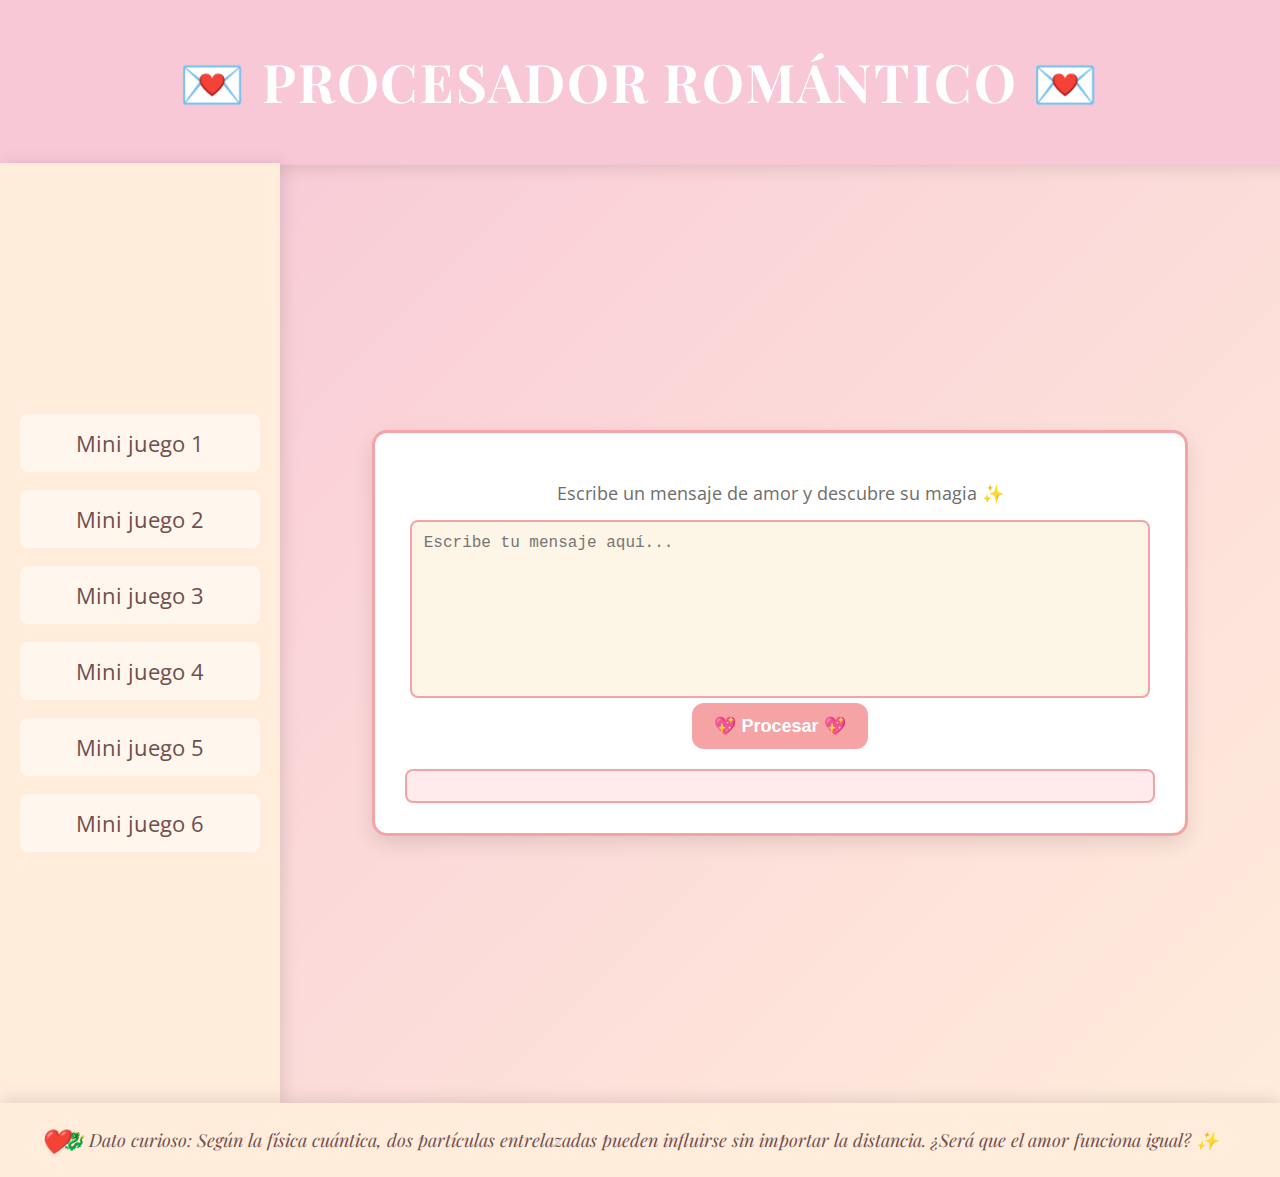
<file: index.html>
<!DOCTYPE html>
<html lang="es">
<head>
    <meta charset="UTF-8">
    <meta name="viewport" content="width=device-width, initial-scale=1.0">
    <title>💖 Procesador Romántico 💖</title>
    <link rel="stylesheet" href="styles.css">
</head>
<body>

    <!-- Menú superior -->
    <header>
        <h1>💌 Procesador Romántico 💌</h1>
    </header>

    <div class="layout">
        <!-- Menú lateral -->
        <nav class="sidebar">
            <ul>
                <li><a href="1.html">Mini juego 1</a></li>
                <li><a href="2.html">Mini juego 2</a></li>
                <li><a href="3.html">Mini juego 3</a></li>
                <li><a href="4.html">Mini juego 4</a></li>
                <li><a href="5.html">Mini juego 5</a></li>
                <li><a href="6.html">Mini juego 6</a></li>
            </ul>
        
        </nav>

        <!-- Contenido principal -->
        <main class="content">
            <p>Escribe un mensaje de amor y descubre su magia ✨</p>

            <textarea id="inputTexto" placeholder="Escribe tu mensaje aquí..."></textarea>
            <button onclick="procesarTexto()">💖 Procesar 💖</button>

            <div id="resultado" class="result"></div>
        </main>
    </div>

    <!-- Footer con dato curioso -->
    <footer>
        🐉 Dato curioso: Según la física cuántica, dos partículas entrelazadas pueden influirse sin importar la distancia. ¿Será que el amor funciona igual? ✨
    </footer>

    <script src="script.js"></script>
</body>
</html>
</file>
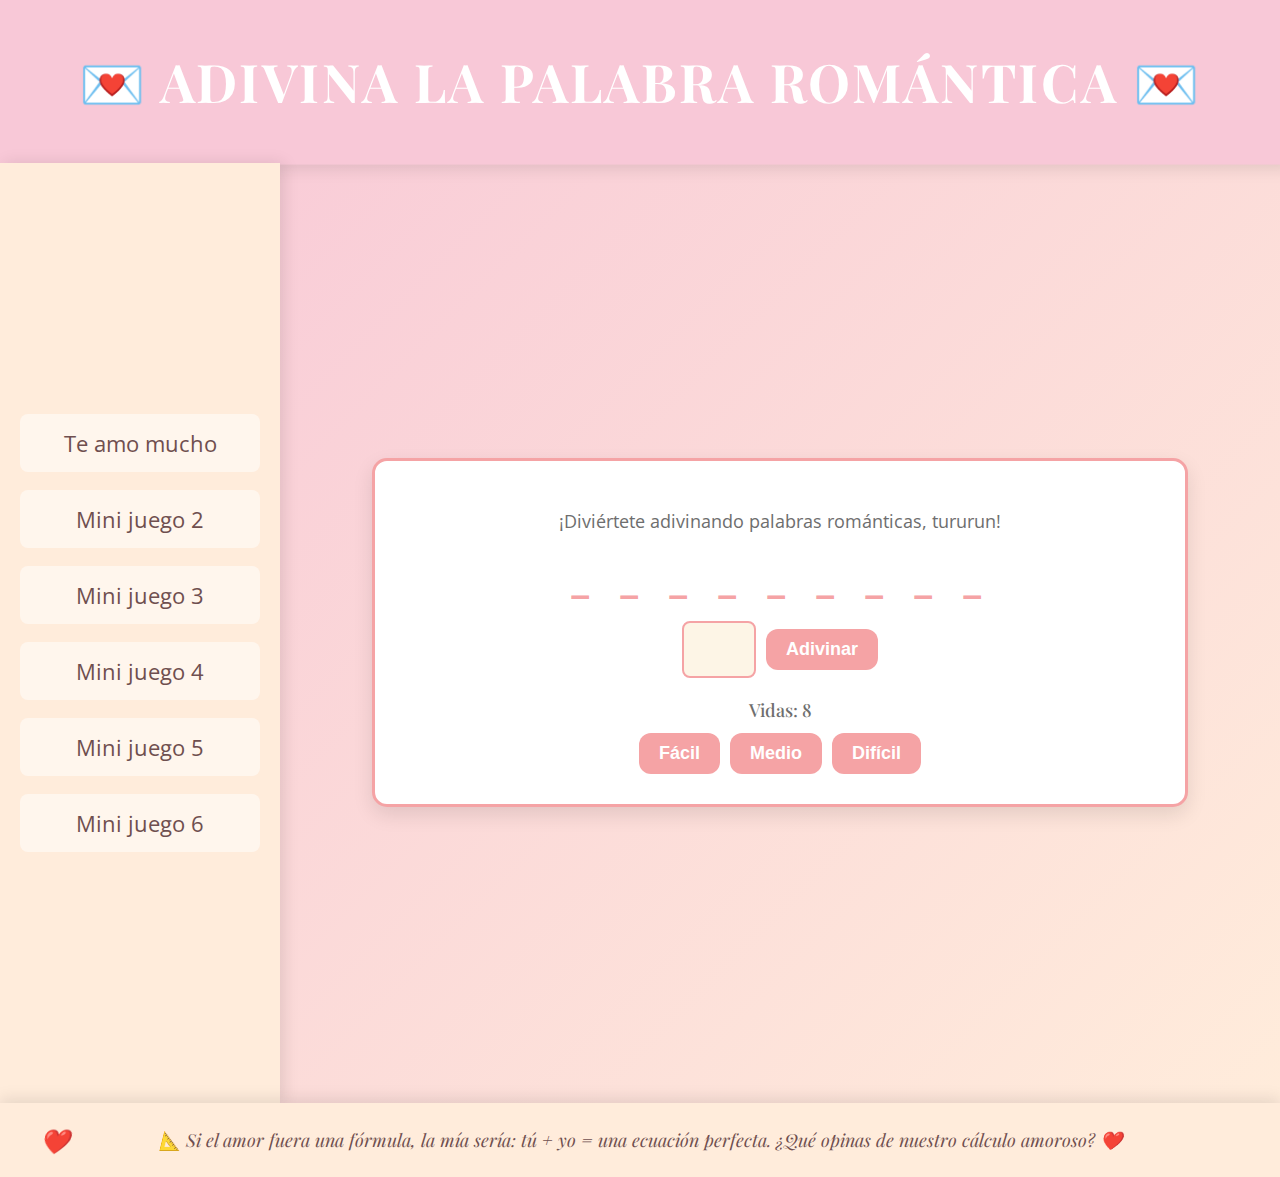
<file: 1.html>
<!DOCTYPE html>
<html lang="es">
<head>
    <meta charset="UTF-8">
    <meta name="viewport" content="width=device-width, initial-scale=1.0">
    <title>Adivina la Palabra de Amor</title>
    <style>
/* Importar fuentes elegantes */
@import url('https://fonts.googleapis.com/css2?family=Playfair+Display:wght@400;600&family=Open+Sans:wght@300;400&display=swap');

body {
    font-family: 'Open Sans', sans-serif;
    background-color: #fff; /* Fondo blanco suave */
    margin: 0;
    padding: 0;
    display: flex;
    flex-direction: column;
    height: 100vh;
    overflow-x: hidden; /* Evita el deslizamiento horizontal */
}

/* Menú superior + Lateral unido */
.layout {
    display: flex;
    flex: 1;
    background: linear-gradient(135deg, #f8c8d7, #ffecdb); /* Rosa suave y blanco cálido */
}

.sidebar {
    width: 240px;  /* Menú lateral ajustado */
    background: #ffecdb; /* Blanco cálido */
    padding: 20px;
    box-shadow: 4px 0 15px rgba(0, 0, 0, 0.1);
    display: flex;
    flex-direction: column;
    justify-content: center;
    min-height: 100vh;
    border-radius: 0;
    position: relative;
    transition: all 0.4s ease;
}

.sidebar:hover {
    box-shadow: 6px 0 20px rgba(0, 0, 0, 0.2);
}

.sidebar ul {
    list-style: none;
    padding: 0;
    margin: 0;
}

.sidebar li {
    margin: 18px 0;
}

.sidebar a {
    text-decoration: none;
    color: #6f4f4f; /* Gris suave */
    font-size: 22px;
    display: block;
    padding: 14px;
    border-radius: 8px;
    background: rgba(255, 255, 255, 0.5);
    transition: all 0.4s ease;
    text-align: center;
    margin-bottom: 10px;
}

.sidebar a:hover {
    background: rgba(255, 255, 255, 0.8);
    transform: translateX(5px);
    color: #f5a3a5; /* Rosa suave */
    transition: 0.4s;
}

/* Encabezado más pequeño, elegante y romántico */
header {
    background: #ffb7a8; /* Rosa suave */
    color: white;
    text-align: center;
    padding: 12px 30px;  /* Encabezado ajustado */
    font-size: 26px;
    font-family: 'Playfair Display', serif;
    font-weight: 600;
    letter-spacing: 2px;
    box-shadow: 0 4px 15px rgba(0, 0, 0, 0.1);
    text-transform: uppercase;
    position: relative;
    transition: all 0.3s ease;
}

header:hover {
    background: #f8c8d7; /* Rosa aún más suave */
    transform: scale(1.02);
}

/* Footer romántico con toque dorado */
footer {
    background: #ffecdb; /* Blanco cálido */
    color: #6f4f4f; /* Gris suave */
    padding: 25px 30px;
    font-size: 18px;
    font-family: 'Playfair Display', serif;
    text-align: center;
    font-style: italic;
    border-top: none;
    box-shadow: 0 -4px 15px rgba(0, 0, 0, 0.1);
    position: relative;
    margin-top: auto;
    transition: all 0.3s ease;
}

footer:hover {
    background: #f8c8d7; /* Rosa suave */
    transform: scale(1.05);
}

footer::after {
    content: "❤️";
    position: absolute;
    left: 40px;
    top: 50%;
    transform: translateY(-50%);
    font-size: 24px;
    animation: twinkle 2s infinite alternate;
}

@keyframes twinkle {
    from {
        opacity: 0.6;
    }
    to {
        opacity: 1;
    }
}

/* Contenido principal */
.content {
    flex-grow: 1;
    padding: 30px;
    background: #fff;
    border-radius: 15px;
    box-shadow: 0 8px 20px rgba(0, 0, 0, 0.1);
    text-align: center;
    width: 80%;
    max-width: 750px;
    margin: auto;
    border: 3px solid #f5a3a5; /* Rosa suave */
    transition: all 0.3s ease;
}

.content:hover {
    transform: scale(1.01);
}

/* Texto de descripción */
p {
    font-size: 18px;
    color: #6e6e6e;
    margin-bottom: 15px;
    transition: color 0.3s ease;
}

p:hover {
    color: #f5a3a5; /* Rosa suave */
}

/* Área de texto */
textarea {
    width: 100%;
    height: 150px;
    padding: 12px;
    border: 2px solid #f5a3a5; /* Rosa suave */
    border-radius: 8px;
    font-size: 16px;
    outline: none;
    resize: none;
    background-color: #fdf5e6; /* Fondo suave de rosa pálido */
    color: #6e6e6e;
    transition: background-color 0.3s ease;
}

textarea:focus {
    background-color: #ffe2b3; /* Amarillo suave al enfocarse */
}

/* Botón animado */
button {
    background-color: #f5a3a5; /* Rosa suave */
    color: white;
    padding: 12px 22px;
    border: none;
    border-radius: 12px;
    font-size: 18px;
    cursor: pointer;
    transition: all 0.4s ease;
    font-weight: 600;
}

button:hover {
    background-color: #f08a8a; /* Rosa más intenso */
    transform: scale(1.1);
}

/* Caja de resultados */
.result {
    margin-top: 20px;
    padding: 15px;
    background-color: #ffebeb; /* Fondo cálido con toque romántico */
    border: 2px solid #f5a3a5; /* Rosa suave */
    border-radius: 8px;
    font-size: 16px;
    white-space: pre-wrap;
    word-wrap: break-word;
    color: #6e6e6e;
    text-align: justify;
    transition: background-color 0.3s ease;
}

.result:hover {
    background-color: #fff0e6; /* Rosa pálido */
}

/* Efecto suave de transición en el footer */
footer:hover {
    background: #f8c8d7; /* Rosa suave */
    transform: scale(1.02);
    transition: 0.3s ease;
}

/* Contenedor de la palabra a adivinar */
.word-container {
    font-size: 36px;
    font-weight: bold;
    letter-spacing: 10px;
    margin: 20px 0;
    color: #f5a3a5; /* Rosa suave */
    font-family: 'Playfair Display', serif;
}

/* Contenedor de entrada de letra y botón */
.input-container {
    display: flex;
    justify-content: center;
    align-items: center;
    gap: 10px;
    margin-top: 20px;
}

#letter-input {
    font-size: 24px;
    padding: 10px;
    width: 50px;
    text-align: center;
    border: 2px solid #f5a3a5; /* Rosa suave */
    border-radius: 8px;
    outline: none;
    background-color: #fdf5e6; /* Fondo suave */
    color: #6e6e6e;
    font-family: 'Open Sans', sans-serif;
    transition: background-color 0.3s ease;
}

#letter-input:focus {
    background-color: #ffe2b3; /* Amarillo suave cuando está enfocado */
}

button {
    background-color: #f5a3a5; /* Rosa suave */
    color: white;
    padding: 10px 20px;
    border: none;
    border-radius: 12px;
    font-size: 18px;
    cursor: pointer;
    transition: all 0.4s ease;
    font-weight: 600;
}

button:hover {
    background-color: #f08a8a; /* Rosa más intenso */
    transform: scale(1.1);
}

/* Mensaje (si la letra es correcta o incorrecta) */
.message {
    margin-top: 20px;
    font-size: 20px;
    font-family: 'Open Sans', sans-serif;
    color: #f5a3a5; /* Rosa suave */
    font-weight: 600;
}

/* Puntuación (vidas restantes) */
.score {
    font-size: 18px;
    margin-top: 10px;
    font-family: 'Playfair Display', serif;
    color: #6e6e6e;
    font-weight: 500;
}

    </style>
</head>
<body>

    <!-- Menú superior -->
    <header>
        <h1>💌 Adivina la Palabra Romántica 💌</h1>
    </header>

    <div class="layout">
        <!-- Menú lateral -->
        <nav class="sidebar">
            <ul>
                <li><a href="index.html">Te amo mucho</a></li>
                <li><a href="2.html">Mini juego 2</a></li>
                <li><a href="3.html">Mini juego 3</a></li>
                <li><a href="4.html">Mini juego 4</a></li>
                <li><a href="5.html">Mini juego 5</a></li>
                <li><a href="6.html">Mini juego 6</a></li>
            </ul>
        </nav>

        <!-- Contenido principal -->
        <main class="content">
            <p>¡Diviértete adivinando palabras románticas, tururun!</p>
            <div class="word-container" id="word-display">_ _ _ _ _</div>
            <div class="input-container">
                <input type="text" id="letter-input" maxlength="1" autocomplete="off" />
                <button onclick="guessLetter()">Adivinar</button>
            </div>
            <div class="message" id="message"></div>
            <div class="score" id="score"></div>
            <div class="difficulty" style="margin-top: 11px;">
                <button onclick="setDifficulty('easy')">Fácil</button>
                <button onclick="setDifficulty('medium')" style="margin-left: 6px; margin-right: 6px;">Medio</button>
                <button onclick="setDifficulty('hard')">Difícil</button>
            </div>            
        </main>
    </div>

    <!-- Footer con dato curioso -->
    <footer>📐 Si el amor fuera una fórmula, la mía sería: tú + yo = una ecuación perfecta. ¿Qué opinas de nuestro cálculo amoroso? ❤️</footer>


    <script src="1.js"></script>
</body>
</html>
</file>
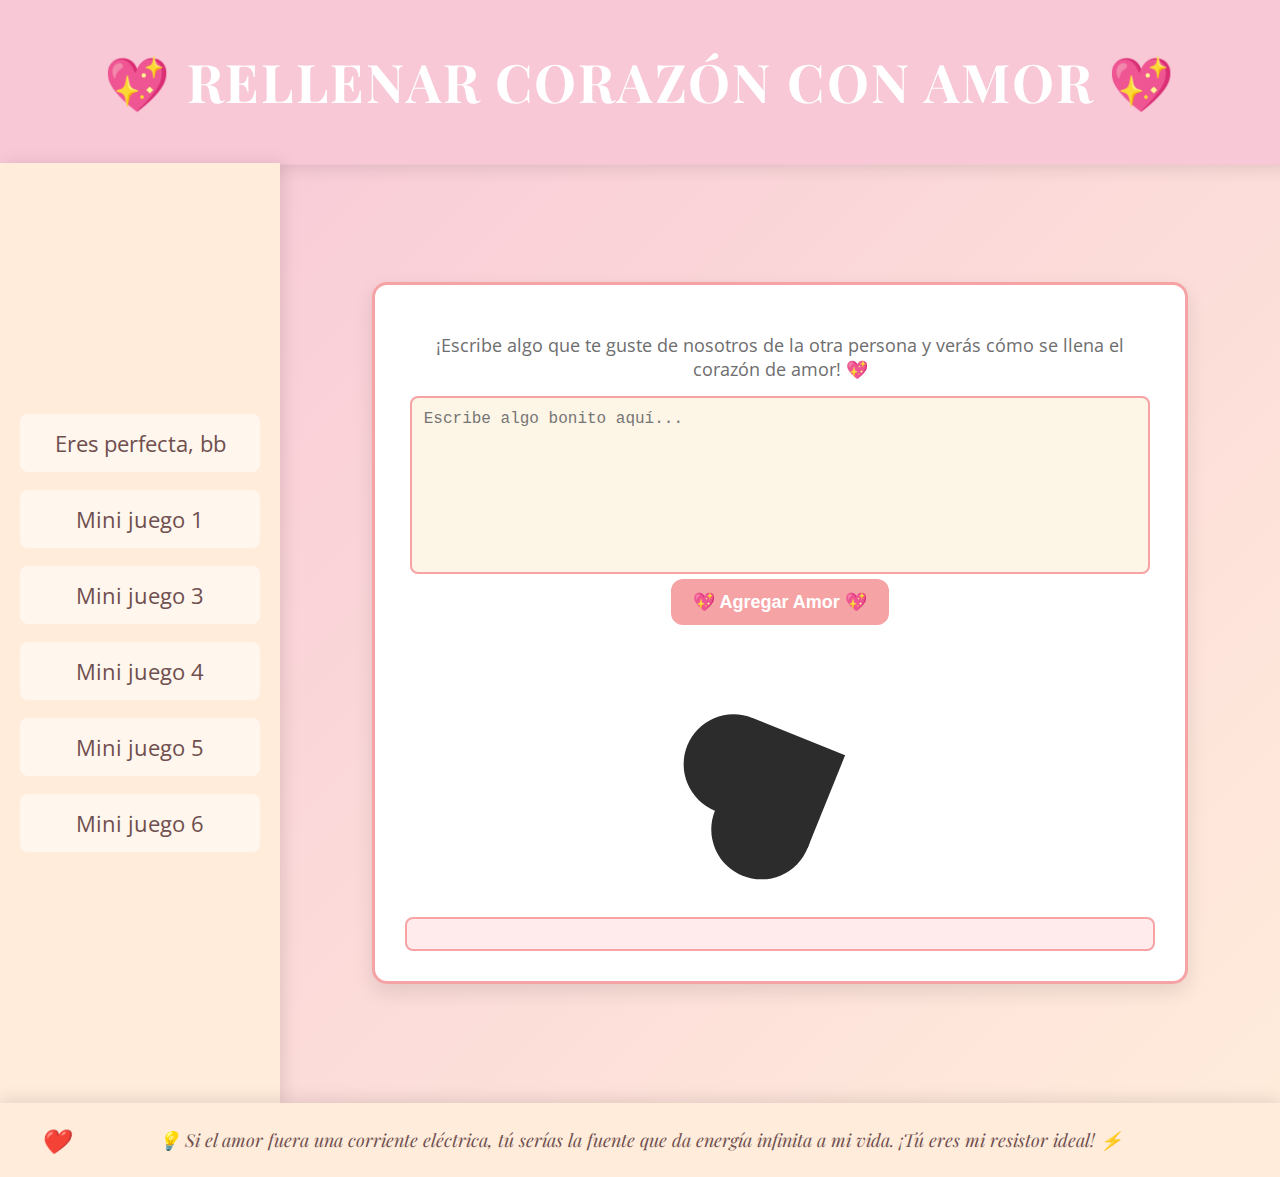
<file: 2.html>
<!DOCTYPE html>
<html lang="es">
<head>
    <meta charset="UTF-8">
    <meta name="viewport" content="width=device-width, initial-scale=1.0">
    <title>💖 Rellenar Corazón 💖</title>
    <link rel="stylesheet" href="styles.css">
    <style>
/* Importar fuentes elegantes */
@import url('https://fonts.googleapis.com/css2?family=Playfair+Display:wght@400;600&family=Open+Sans:wght@300;400&display=swap');

body {
    font-family: 'Open Sans', sans-serif;
    background-color: #fff; /* Fondo blanco suave */
    margin: 0;
    padding: 0;
    display: flex;
    flex-direction: column;
    height: 100vh;
    overflow-x: hidden; /* Evita el deslizamiento horizontal */
}

/* Menú superior + Lateral unido */
.layout {
    display: flex;
    flex: 1;
    background: linear-gradient(135deg, #f8c8d7, #ffecdb); /* Rosa suave y blanco cálido */
}

.sidebar {
    width: 240px;  /* Menú lateral ajustado */
    background: #ffecdb; /* Blanco cálido */
    padding: 20px;
    box-shadow: 4px 0 15px rgba(0, 0, 0, 0.1);
    display: flex;
    flex-direction: column;
    justify-content: center;
    min-height: 100vh;
    border-radius: 0;
    position: relative;
    transition: all 0.4s ease;
}

.sidebar:hover {
    box-shadow: 6px 0 20px rgba(0, 0, 0, 0.2);
}

.sidebar ul {
    list-style: none;
    padding: 0;
    margin: 0;
}

.sidebar li {
    margin: 18px 0;
}

.sidebar a {
    text-decoration: none;
    color: #6f4f4f; /* Gris suave */
    font-size: 22px;
    display: block;
    padding: 14px;
    border-radius: 8px;
    background: rgba(255, 255, 255, 0.5);
    transition: all 0.4s ease;
    text-align: center;
    margin-bottom: 10px;
}

.sidebar a:hover {
    background: rgba(255, 255, 255, 0.8);
    transform: translateX(5px);
    color: #f5a3a5; /* Rosa suave */
    transition: 0.4s;
}

/* Encabezado más pequeño, elegante y romántico */
header {
    background: #ffb7a8; /* Rosa suave */
    color: white;
    text-align: center;
    padding: 12px 30px;  /* Encabezado ajustado */
    font-size: 26px;
    font-family: 'Playfair Display', serif;
    font-weight: 600;
    letter-spacing: 2px;
    box-shadow: 0 4px 15px rgba(0, 0, 0, 0.1);
    text-transform: uppercase;
    position: relative;
    transition: all 0.3s ease;
}

header:hover {
    background: #f8c8d7; /* Rosa aún más suave */
    transform: scale(1.02);
}

/* Footer romántico con toque dorado */
footer {
    background: #ffecdb; /* Blanco cálido */
    color: #6f4f4f; /* Gris suave */
    padding: 25px 30px;
    font-size: 18px;
    font-family: 'Playfair Display', serif;
    text-align: center;
    font-style: italic;
    border-top: none;
    box-shadow: 0 -4px 15px rgba(0, 0, 0, 0.1);
    position: relative;
    margin-top: auto;
    transition: all 0.3s ease;
}

footer:hover {
    background: #f8c8d7; /* Rosa suave */
    transform: scale(1.05);
}

footer::after {
    content: "❤️";
    position: absolute;
    left: 40px;
    top: 50%;
    transform: translateY(-50%);
    font-size: 24px;
    animation: twinkle 2s infinite alternate;
}

@keyframes twinkle {
    from {
        opacity: 0.6;
    }
    to {
        opacity: 1;
    }
}

/* Contenido principal */
.content {
    flex-grow: 1;
    padding: 30px;
    background: #fff;
    border-radius: 15px;
    box-shadow: 0 8px 20px rgba(0, 0, 0, 0.1);
    text-align: center;
    width: 80%;
    max-width: 750px;
    margin: auto;
    border: 3px solid #f5a3a5; /* Rosa suave */
    transition: all 0.3s ease;
    overflow-y: auto; /* Permite que el contenido haga scroll */
    max-height: calc(100vh - 120px); /* Ajusta la altura para no invadir el header ni el footer */
}

.content:hover {
    transform: scale(1.01);
}

/* Estilo para el corazón */
.heart-container {
    position: relative;
    width: 100px;
    height: 100px;
    margin: 20px auto;
    cursor: pointer;
    transition: transform 0.3s ease;
    animation: pulse 1s infinite alternate;
}

/* El corazón tiene una animación para pulsar */
.heart-container:hover {
    transform: scale(1.1);
}

.heart-inner {
    position: absolute;
    width: 100px;
    height: 100px;
    background-color: #2c2c2c; /* Inicialmente negro */
    transform: rotate(112deg); /* Aseguramos que el corazón esté bien orientado */
    transition: background-color 0.5s ease;
    animation: pulse 1s infinite alternate;
    --color-heart: #2c2c2c; /* Variable para el color del corazón */
}

/* Pseudo-elementos para las bolitas del corazón */
.heart-inner::before,
.heart-inner::after {
    content: '';
    position: absolute;
    width: 100px;
    height: 100px;
    background-color: var(--color-heart); /* Usamos la variable para el color */
    border-radius: 50%;
    transition: background-color 0.5s ease;
}

.heart-inner::before {
    left: 50px;
    top: 0;
}

.heart-inner::after {
    left: 0;
    top: 50px;
}



/* Animación de latido */
@keyframes pulse {
    0% {
        transform: scale(1) rotate(112deg); /* Pulsación inicial */
    }
    50% {
        transform: scale(1.1) rotate(112deg); /* Ampliación con pulso */
    }
    100% {
        transform: scale(1) rotate(112deg); /* Retorno al tamaño original */
    }
}

/* Nuevo estilo para que el corazón se llene de abajo hacia arriba */
.heart-inner.filled {
    animation: fillHeart 2s forwards;
}

@keyframes fillHeart {
    0% {
        transform: rotate(112deg) scale(1);
    }
    100% {
        transform: rotate(112deg) scale(1.5);
        background-color: #ff3b3b;
    }
}

/* Estilos para el área de texto */
textarea {
    width: 95%;
    height: 150px;
    padding: 12px;
    border: 2px solid #f5a3a5;
    border-radius: 8px;
    font-size: 16px;
    outline: none;
    resize: none;
    background-color: #fdf5e6;
    color: #6e6e6e;
    transition: background-color 0.3s ease;
}

textarea:focus {
    background-color: #ffe2b3;
}

/* Botón animado */
button {
    background-color: #f5a3a5;
    color: white;
    padding: 12px 22px;
    border: none;
    border-radius: 12px;
    font-size: 18px;
    cursor: pointer;
    transition: all 0.4s ease;
    font-weight: 600;
}

button:hover {
    background-color: #f08a8a;
    transform: scale(1.1);
}

/* Resultado */
.result {
    margin-top: 20px;
    padding: 15px;
    background-color: #ffebeb;
    border: 2px solid #f5a3a5;
    border-radius: 8px;
    font-size: 16px;
    white-space: pre-wrap;
    word-wrap: break-word;
    color: #6e6e6e;
    text-align: justify;
    transition: background-color 0.3s ease;
}

.result:hover {
    background-color: #fff0e6;
}

    </style>
</head>
<body>
<!-- Encabezado -->
    <header>
        <h1>💖 Rellenar Corazón con Amor 💖</h1>
    </header>

    <div class="layout">
        <!-- Menú lateral -->
        <nav class="sidebar">
            <ul>
                <li><a href="index.html">Eres perfecta, bb</a></li>
                <li><a href="1.html">Mini juego 1</a></li>
                <li><a href="3.html">Mini juego 3</a></li>
                <li><a href="4.html">Mini juego 4</a></li>
                <li><a href="5.html">Mini juego 5</a></li>
                <li><a href="6.html">Mini juego 6</a></li>
            </ul>
        </nav>
        <!-- Contenido principal -->
        <main class="content">
            <p>¡Escribe algo que te guste de nosotros de la otra persona y verás cómo se llena el corazón de amor! 💖</p>
            <textarea id="inputTexto" placeholder="Escribe algo bonito aquí..." oninput="checkInput()"></textarea>
            <button onclick="addLove()">💖 Agregar Amor 💖</button>
<br><br><br><br><br>
            <div class="heart-container" id="heart" onclick="fillHeart()">
                <div class="heart-inner" id="heart-inner"></div>
            </div>
<br><br>
            <div id="messageBox" class="result"></div>
        </main>
    </div>

    <!-- Footer -->
    <footer>💡 Si el amor fuera una corriente eléctrica, tú serías la fuente que da energía infinita a mi vida. ¡Tú eres mi resistor ideal! ⚡</footer>

    

    <script src="2.js"></script>
</body>
</html>
</file>
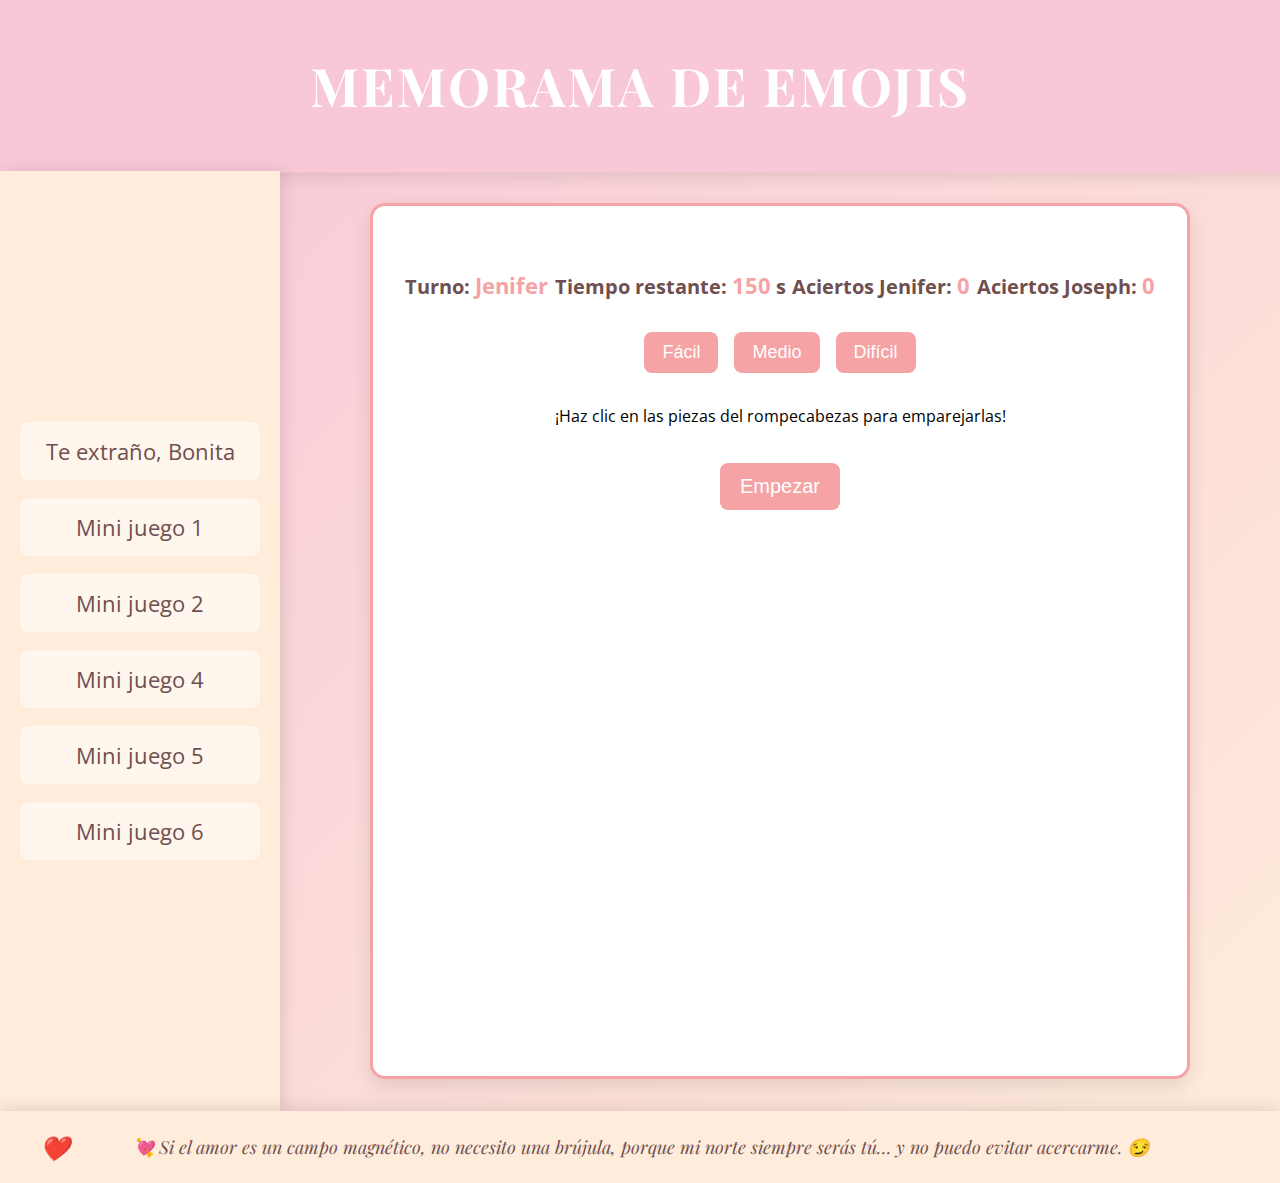
<file: 3.html>
<!DOCTYPE html>
<html lang="es">
<head>
    <meta charset="UTF-8">
    <meta name="viewport" content="width=device-width, initial-scale=1.0">
    <title>Memorama de Pareja</title>
    <style>
        /* Importar fuentes elegantes */
        @import url('https://fonts.googleapis.com/css2?family=Playfair+Display:wght@400;600&family=Open+Sans:wght@300;400&display=swap');

        body {
            font-family: 'Open Sans', sans-serif;
            background-color: #fff;
            margin: 0;
            padding: 0;
            display: flex;
            flex-direction: column;
            min-height: 100vh;
            overflow-x: hidden;
        }

        /* Menú superior + Lateral unido */
        .layout {
            display: flex;
            flex: 1;
            background: linear-gradient(135deg, #f8c8d7, #ffecdb);
        }

        .sidebar {
            width: 240px;
            background: #ffecdb;
            padding: 20px;
            box-shadow: 4px 0 15px rgba(0, 0, 0, 0.1);
            display: flex;
            flex-direction: column;
            justify-content: center;
            min-height: 100vh;
            border-radius: 0;
            position: relative;
            transition: all 0.4s ease;
        }

        .sidebar:hover {
            box-shadow: 6px 0 20px rgba(0, 0, 0, 0.2);
        }

        .sidebar ul {
            list-style: none;
            padding: 0;
            margin: 0;
        }

        .sidebar li {
            margin: 18px 0;
        }

        .sidebar a {
            text-decoration: none;
            color: #6f4f4f;
            font-size: 22px;
            display: block;
            padding: 14px;
            border-radius: 8px;
            background: rgba(255, 255, 255, 0.5);
            transition: all 0.4s ease;
            text-align: center;
            margin-bottom: 10px;
        }

        .sidebar a:hover {
            background: rgba(255, 255, 255, 0.8);
            transform: translateX(5px);
            color: #f5a3a5;
            transition: 0.4s;
        }

        /* Encabezado */
        header {
            background: #ffb7a8;
            color: white;
            text-align: center;
            padding: 1rem 2rem;
            font-size: 26px;
            font-family: 'Playfair Display', serif;
            font-weight: 600;
            letter-spacing: 2px;
            box-shadow: 0 4px 15px rgba(0, 0, 0, 0.1);
            text-transform: uppercase;
            position: relative;
            transition: all 0.3s ease;
        }

        header:hover {
            background: #f8c8d7;
            transform: scale(1.02);
        }

        /* Contenido principal */
        .content {
            flex-grow: 1;
            padding: 2rem;
            background: #fff;
            border-radius: 15px;
            box-shadow: 0 8px 20px rgba(0, 0, 0, 0.1);
            text-align: center;
            width: 80%;
            max-width: 750px;
            margin: 2rem auto;
            border: 3px solid #f5a3a5;
            transition: all 0.3s ease;
        }

        .content:hover {
            transform: scale(1.01);
        }

        /* Área de juego */
        .game-container {
            margin-top: 2rem;
        }

        .puzzle {
            display: grid;
            grid-template-columns: repeat(4, 1fr);
            gap: 1rem;
            justify-content: center;
        }

        .puzzle div {
            width: 90%;
            max-width: 100px;
            height: 100px;
            display: flex;
            justify-content: center;
            align-items: center;
            background-color: #f5a3a5;
            color: white;
            font-size: 30px;
            border-radius: 8px;
            cursor: pointer;
            box-shadow: 0 2px 5px rgba(0, 0, 0, 0.2);
            transition: all 0.3s ease;
        }

        .puzzle div:hover {
            transform: scale(1.1);
        }

        .puzzle div.selected {
            background-color: #f8c8d7;
            color: #6f4f4f;
        }

        .puzzle div.matched {
            background-color: #d4f3d4;
            color: #6f4f4f;
            cursor: default;
        }

        /* Footer */
        footer {
            background: #ffecdb;
            color: #6f4f4f;
            padding: 1.5rem 2rem;
            font-size: 18px;
            font-family: 'Playfair Display', serif;
            text-align: center;
            font-style: italic;
            border-top: none;
            box-shadow: 0 -4px 15px rgba(0, 0, 0, 0.1);
            position: relative;
            margin-top: auto;
            transition: all 0.3s ease;
        }

        footer:hover {
            background: #f8c8d7;
            transform: scale(1.05);
        }

        footer::after {
            content: "❤️";
            position: absolute;
            left: 40px;
            top: 50%;
            transform: translateY(-50%);
            font-size: 24px;
            animation: twinkle 2s infinite alternate;
        }

        @keyframes twinkle {
            from {
                opacity: 0.6;
            }
            to {
                opacity: 1;
            }
        }

        /* Turnos y temporizador */
        .info-container {
            display: flex;
            justify-content: space-between;
            margin-top: 2rem;
        }

        .info {
            font-size: 20px;
            font-weight: bold;
            color: #6f4f4f;
        }

        .info span {
            font-size: 22px;
            color: #f5a3a5;
        }

        /* Botón de empezar */
        .start-button {
            background-color: #f5a3a5;
            color: white;
            padding: 12px 20px;
            font-size: 20px;
            border-radius: 8px;
            border: none;
            cursor: pointer;
            margin-top: 20px;
            transition: 0.3s;
        }

        .start-button:hover {
            background-color: #ffb7a8;
            transform: scale(1.05);
        }

        /* Botones de dificultad */
        .difficulty-buttons {
            margin-top: 2rem;
            display: flex;
            justify-content: center;
            gap: 1rem;
        }

        .difficulty-buttons button {
            background-color: #f5a3a5;
            color: white;
            padding: 10px 18px;
            font-size: 18px;
            border-radius: 8px;
            border: none;
            cursor: pointer;
        }

        .difficulty-buttons button:hover {
            background-color: #ffb7a8;
        }

    </style>
</head>
<body>

    <!-- Menú superior -->
    <header>
        <h1>Memorama de Emojis</h1>
    </header>

    <div class="layout">
        <!-- Menú lateral -->
        <nav class="sidebar">
            <ul>
                <li><a href="index.html">Te extraño, Bonita</a></li>
                <li><a href="1.html">Mini juego 1</a></li>
                <li><a href="2.html">Mini juego 2</a></li>
                <li><a href="4.html">Mini juego 4</a></li>
                <li><a href="5.html">Mini juego 5</a></li>
                <li><a href="6.html">Mini juego 6</a></li>
            </ul>
        </nav>

        <!-- Contenido principal -->
        <main class="content">
            <div class="info-container">
                <div class="info" id="turno">
                    Turno: <span>Jenifer</span>
                </div>
                <div class="info" id="temporizador">
                    Tiempo restante: <span>150</span> s
                </div>
                <div class="info" id="aciertos-jenifer">
                    Aciertos Jenifer: <span>0</span>
                </div>
                <div class="info" id="aciertos-joseph">
                    Aciertos Joseph: <span>0</span>
                </div>
            </div>

            <!-- Botones de dificultad -->
            <div class="difficulty-buttons">
                <button id="easy">Fácil</button>
                <button id="medium">Medio</button>
                <button id="hard">Difícil</button>
            </div>

            <div class="game-container">
                <p>¡Haz clic en las piezas del rompecabezas para emparejarlas!</p>
                <button class="start-button" id="start-button">Empezar</button>
                <div class="puzzle" id="puzzle-container"></div>
            </div>
        </main>
    </div>

    <!-- Footer -->
    <footer>💘 Si el amor es un campo magnético, no necesito una brújula, porque mi norte siempre serás tú… y no puedo evitar acercarme. 😏</footer>
    <script src="3.js"></script>
</body>
</html>
</file>
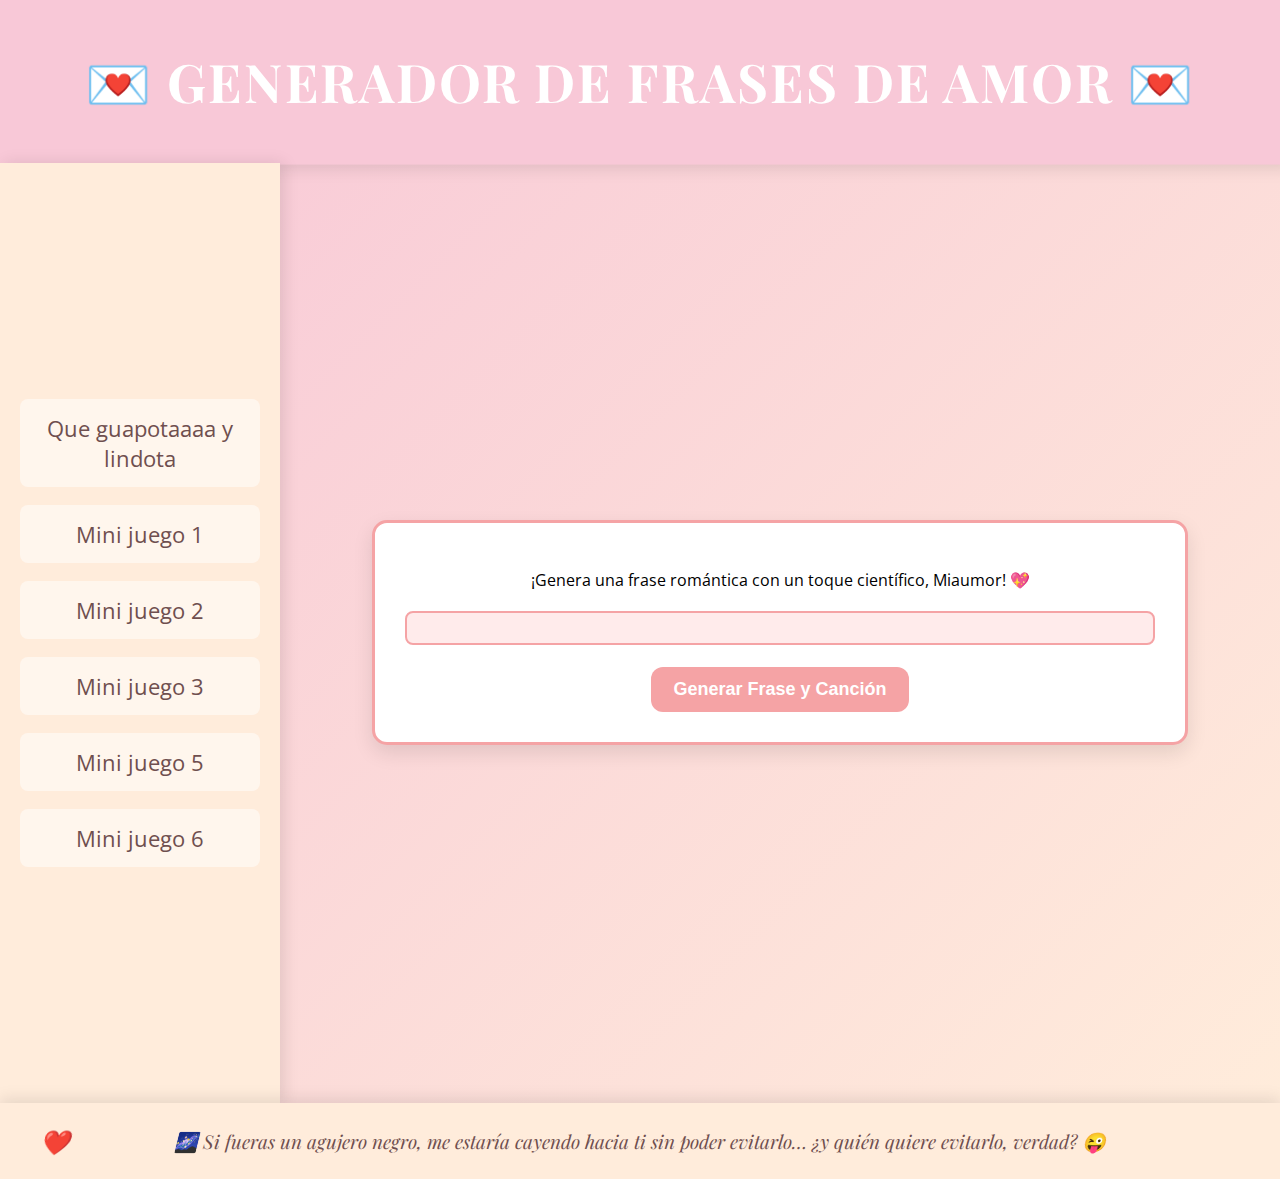
<file: 4.html>
<!DOCTYPE html>
<html lang="es">
<head>
    <meta charset="UTF-8">
    <meta name="viewport" content="width=device-width, initial-scale=1.0">
    <title>Generador de Frases de Amor</title>
    <style>
        /* Importar fuentes elegantes */
        @import url('https://fonts.googleapis.com/css2?family=Playfair+Display:wght@400;600&family=Open+Sans:wght@300;400&display=swap');

        body {
            font-family: 'Open Sans', sans-serif;
            background-color: #fff;
            margin: 0;
            padding: 0;
            display: flex;
            flex-direction: column;
            height: 100vh;
            overflow-x: hidden;
        }

        /* Menú superior + Lateral unido */
        .layout {
            display: flex;
            flex: 1;
            background: linear-gradient(135deg, #f8c8d7, #ffecdb);
        }

        .sidebar {
            width: 240px;
            background: #ffecdb;
            padding: 20px;
            box-shadow: 4px 0 15px rgba(0, 0, 0, 0.1);
            display: flex;
            flex-direction: column;
            justify-content: center;
            min-height: 100vh;
            border-radius: 0;
            position: relative;
            transition: all 0.4s ease;
        }

        .sidebar:hover {
            box-shadow: 6px 0 20px rgba(0, 0, 0, 0.2);
        }

        .sidebar ul {
            list-style: none;
            padding: 0;
            margin: 0;
        }

        .sidebar li {
            margin: 18px 0;
        }

        .sidebar a {
            text-decoration: none;
            color: #6f4f4f;
            font-size: 22px;
            display: block;
            padding: 14px;
            border-radius: 8px;
            background: rgba(255, 255, 255, 0.5);
            transition: all 0.4s ease;
            text-align: center;
            margin-bottom: 10px;
        }

        .sidebar a:hover {
            background: rgba(255, 255, 255, 0.8);
            transform: translateX(5px);
            color: #f5a3a5;
            transition: 0.4s;
        }

        /* Encabezado más pequeño, elegante y romántico */
        header {
            background: #ffb7a8;
            color: white;
            text-align: center;
            padding: 12px 30px;
            font-size: 26px;
            font-family: 'Playfair Display', serif;
            font-weight: 600;
            letter-spacing: 2px;
            box-shadow: 0 4px 15px rgba(0, 0, 0, 0.1);
            text-transform: uppercase;
            position: relative;
            transition: all 0.3s ease;
        }

        header:hover {
            background: #f8c8d7;
            transform: scale(1.02);
        }

        /* Footer romántico con toque dorado */
        footer {
            background: #ffecdb;
            color: #6f4f4f;
            padding: 25px 30px;
            font-size: 19px;
            font-family: 'Playfair Display', serif;
            text-align: center;
            font-style: italic;
            border-top: none;
            box-shadow: 0 -4px 15px rgba(0, 0, 0, 0.1);
            position: relative;
            margin-top: auto;
            transition: all 0.3s ease;
        }

        footer:hover {
            background: #f8c8d7;
            transform: scale(1.05);
        }

        footer::after {
            content: "❤️";
            position: absolute;
            left: 40px;
            top: 50%;
            transform: translateY(-50%);
            font-size: 24px;
            animation: twinkle 2s infinite alternate;
        }

        @keyframes twinkle {
            from {
                opacity: 0.6;
            }
            to {
                opacity: 1;
            }
        }

        /* Contenido principal */
        .content {
            flex-grow: 1;
            padding: 30px;
            background: #fff;
            border-radius: 15px;
            box-shadow: 0 8px 20px rgba(0, 0, 0, 0.1);
            text-align: center;
            width: 80%;
            max-width: 750px;
            margin: auto;
            border: 3px solid #f5a3a5;
            transition: all 0.3s ease;
        }

        .content:hover {
            transform: scale(1.01);
        }

        /* Botón animado */
        button {
            background-color: #f5a3a5;
            color: white;
            padding: 12px 22px;
            border: none;
            border-radius: 12px;
            font-size: 18px;
            cursor: pointer;
            transition: all 0.4s ease;
            font-weight: 600;
        }

        button:hover {
            background-color: #f08a8a;
            transform: scale(1.1);
        }

        /* Caja de resultados */
        .result {
            margin-top: 20px;
            padding: 15px;
            background-color: #ffebeb;
            border: 2px solid #f5a3a5;
            border-radius: 8px;
            font-size: 16px;
            white-space: pre-wrap;
            word-wrap: break-word;
            color: #6e6e6e;
            text-align: justify;
            transition: background-color 0.3s ease;
        }

        .result:hover {
            background-color: #fff0e6;
        }
    </style>
</head>
<body>

    <!-- Menú superior -->
    <header>
        <h1>💌 Generador de Frases de Amor 💌</h1>
    </header>

    <div class="layout">
        <!-- Menú lateral -->
        <nav class="sidebar">
            <ul>
                <li><a href="index.html">Que guapotaaaa y lindota</a></li>
                <li><a href="1.html">Mini juego 1</a></li>
                <li><a href="2.html">Mini juego 2</a></li>
                <li><a href="3.html">Mini juego 3</a></li>
                <li><a href="5.html">Mini juego 5</a></li>
                <li><a href="6.html">Mini juego 6</a></li>
            </ul>
        </nav>

        <!-- Contenido principal -->
        <main class="content">
            <p>¡Genera una frase romántica con un toque científico, Miaumor! 💖</p>
            
            <!-- Contenedor para la frase y la canción generadas -->
            <div class="result" id="generated-phrase"></div>

            <br>

            <!-- Botón para generar frase y canción -->
            <button onclick="generatePhraseAndSong()">Generar Frase y Canción</button>
        </main>
    </div>
    <!-- Footer con dato curioso -->
    <footer>🌌 Si fueras un agujero negro, me estaría cayendo hacia ti sin poder evitarlo… ¿y quién quiere evitarlo, verdad? 😜</footer>
    <script src="4.js"></script>
</body>
</html>
</file>
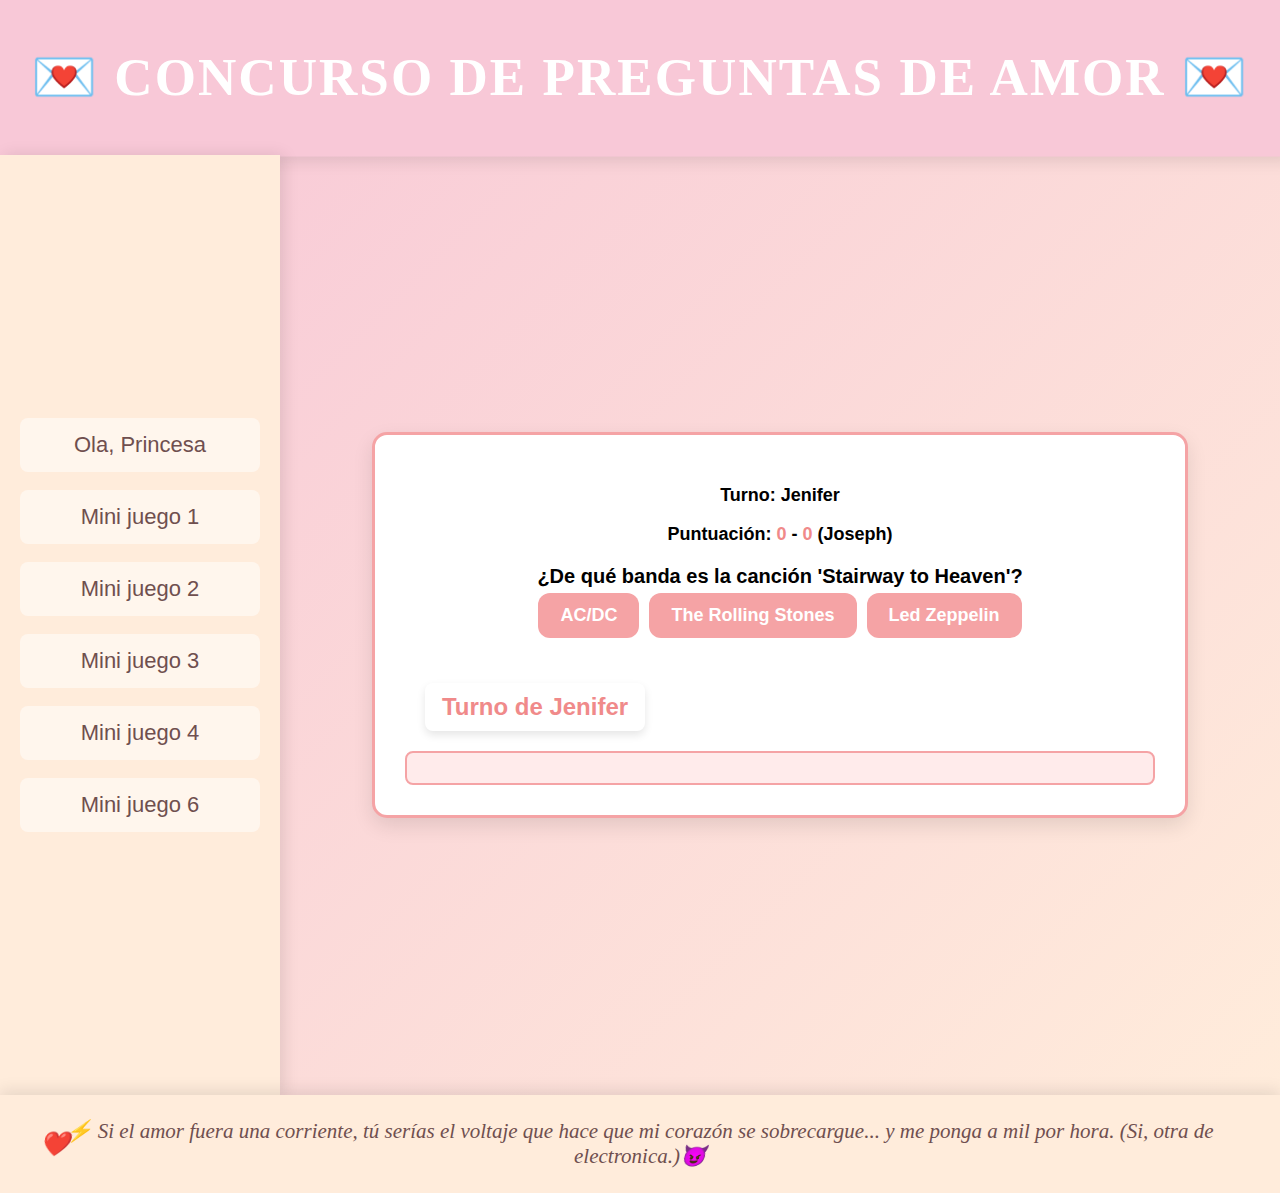
<file: 5.html>
<!DOCTYPE html>
<html lang="es">
<head>
    <meta charset="UTF-8">
    <meta name="viewport" content="width=device-width, initial-scale=1.0">
    <title>💌 Concurso de Preguntas de Amor 💌</title>
    <style>
        /* Estilos generales */
        body {
            font-family: 'Open Sans', sans-serif;
            background-color: #fff; /* Fondo blanco suave */
            margin: 0;
            padding: 0;
            display: flex;
            flex-direction: column;
            height: 100vh;
            overflow-x: hidden; /* Evita el deslizamiento horizontal */
        }

        /* Menú superior + Lateral unido */
        .layout {
            display: flex;
            flex: 1;
            background: linear-gradient(135deg, #f8c8d7, #ffecdb); /* Rosa suave y blanco cálido */
        }

        .sidebar {
            width: 240px;  /* Menú lateral ajustado */
            background: #ffecdb; /* Blanco cálido */
            padding: 20px;
            box-shadow: 4px 0 15px rgba(0, 0, 0, 0.1);
            display: flex;
            flex-direction: column;
            justify-content: center;
            min-height: 100vh;
            border-radius: 0;
            position: relative;
            transition: all 0.4s ease;
        }

        .sidebar:hover {
            box-shadow: 6px 0 20px rgba(0, 0, 0, 0.2);
        }

        .sidebar ul {
            list-style: none;
            padding: 0;
            margin: 0;
        }

        .sidebar li {
            margin: 18px 0;
        }

        .sidebar a {
            text-decoration: none;
            color: #6f4f4f; /* Gris suave */
            font-size: 22px;
            display: block;
            padding: 14px;
            border-radius: 8px;
            background: rgba(255, 255, 255, 0.5);
            transition: all 0.4s ease;
            text-align: center;
            margin-bottom: 10px;
        }

        .sidebar a:hover {
            background: rgba(255, 255, 255, 0.8);
            transform: translateX(5px);
            color: #f5a3a5; /* Rosa suave */
            transition: 0.4s;
        }

        /* Encabezado */
        header {
            background: #ffb7a8; /* Rosa suave */
            color: white;
            text-align: center;
            padding: 12px 30px;  /* Encabezado ajustado */
            font-size: 26px;
            font-family: 'Playfair Display', serif;
            font-weight: 600;
            letter-spacing: 2px;
            box-shadow: 0 4px 15px rgba(0, 0, 0, 0.1);
            text-transform: uppercase;
            position: relative;
            transition: all 0.3s ease;
        }

        header:hover {
            background: #f8c8d7; /* Rosa aún más suave */
            transform: scale(1.02);
        }

        /* Contenido */
        .content {
            flex-grow: 1;
            padding: 30px;
            background: #fff;
            border-radius: 15px;
            box-shadow: 0 8px 20px rgba(0, 0, 0, 0.1);
            text-align: center;
            width: 80%;
            max-width: 750px;
            margin: auto;
            border: 3px solid #f5a3a5;
        }

        .question-container {
            margin-top: 20px;
            font-size: 20px;
            font-weight: bold;
        }

        .answer-btn {
            background-color: #f5a3a5;
            color: white;
            padding: 12px 22px;
            border: none;
            border-radius: 12px;
            font-size: 18px;
            cursor: pointer;
            margin: 5px;
            font-weight: 600;
            transition: all 0.4s ease;
        }

        .answer-btn:hover {
            background-color: #f08a8a;
            transform: scale(1.1);
        }

        /* Contador de turnos */
        .counter {
            font-size: 24px;
            font-weight: bold;
            color: #f08a8a;
            text-align: center;
            margin: 20px;
            background-color: #fff;
            border-radius: 8px;
            padding: 10px;
            width: 200px;
            margin-top: 40px;
            box-shadow: 0 4px 8px rgba(0, 0, 0, 0.1);
        }

        .result {
            margin-top: 20px;
            padding: 15px;
            background-color: #ffebeb;
            border: 2px solid #f5a3a5;
            border-radius: 8px;
            font-size: 16px;
            color: #6e6e6e;
            text-align: justify;
        }

        .players-info {
            font-size: 18px;
            margin-top: 20px;
            font-weight: bold;
        }

        .score {
            color: #f08a8a;
        }

        /* Footer */
        footer {
            background: #ffecdb;
            color: #6f4f4f;
            padding: 1.5rem 2rem;
            font-size: 21px;
            font-family: 'Playfair Display', serif;
            text-align: center;
            font-style: italic;
            border-top: none;
            box-shadow: 0 -4px 15px rgba(0, 0, 0, 0.1);
            position: relative;
            margin-top: auto;
            transition: all 0.3s ease;
        }

        footer:hover {
            background: #f8c8d7;
            transform: scale(1.05);
        }

        footer::after {
            content: "❤️";
            position: absolute;
            left: 40px;
            top: 50%;
            transform: translateY(-50%);
            font-size: 24px;
            animation: twinkle 2s infinite alternate;
        }

        @keyframes twinkle {
            from {
                opacity: 0.6;
            }
            to {
                opacity: 1;
            }
        }
    </style>
</head>
<body>

    <!-- Menú superior -->
    <header>
        <h1>💌 Concurso de Preguntas de Amor 💌</h1>
    </header>

    <div class="layout">
        <!-- Menú lateral -->
        <nav class="sidebar">
            <ul>
                <li><a href="index.html">Ola, Princesa</a></li>
                <li><a href="1.html">Mini juego 1</a></li>
                <li><a href="2.html">Mini juego 2</a></li>
                <li><a href="3.html">Mini juego 3</a></li>
                <li><a href="4.html">Mini juego 4</a></li>
                <li><a href="6.html">Mini juego 6</a></li>
            </ul>
        </nav>

        <!-- Contenido principal -->
        <main class="content">
            <div class="players-info">
                <p>Turno: <span id="current-player">Jenifer</span></p>
                <p>Puntuación: <span id="jenifer-score" class="score">0</span> - <span id="joseph-score" class="score">0</span> (Joseph)</p>
            </div>
            <div class="question-container" id="question-container">
                <p>¿Quién canta la canción 'Perfect'?</p>
            </div>
            <div class="answer-btns" id="answer-buttons">
                <button class="answer-btn" onclick="checkAnswer('Ed Sheeran')">Ed Sheeran</button>
                <button class="answer-btn" onclick="checkAnswer('Adele')">Adele</button>
                <button class="answer-btn" onclick="checkAnswer('Taylor Swift')">Taylor Swift</button>
            </div>
            <div class="counter" id="turn-counter">Turno de Jenifer</div>
            <div class="result" id="result"></div>
        </main>
    </div>

    <!-- Footer con dato curioso -->
    <footer>⚡ Si el amor fuera una corriente, tú serías el voltaje que hace que mi corazón se sobrecargue... y me ponga a mil por hora. (Si, otra de electronica.)😈</footer>
    <script src="5.js"></script>

</body>
</html>
</file>
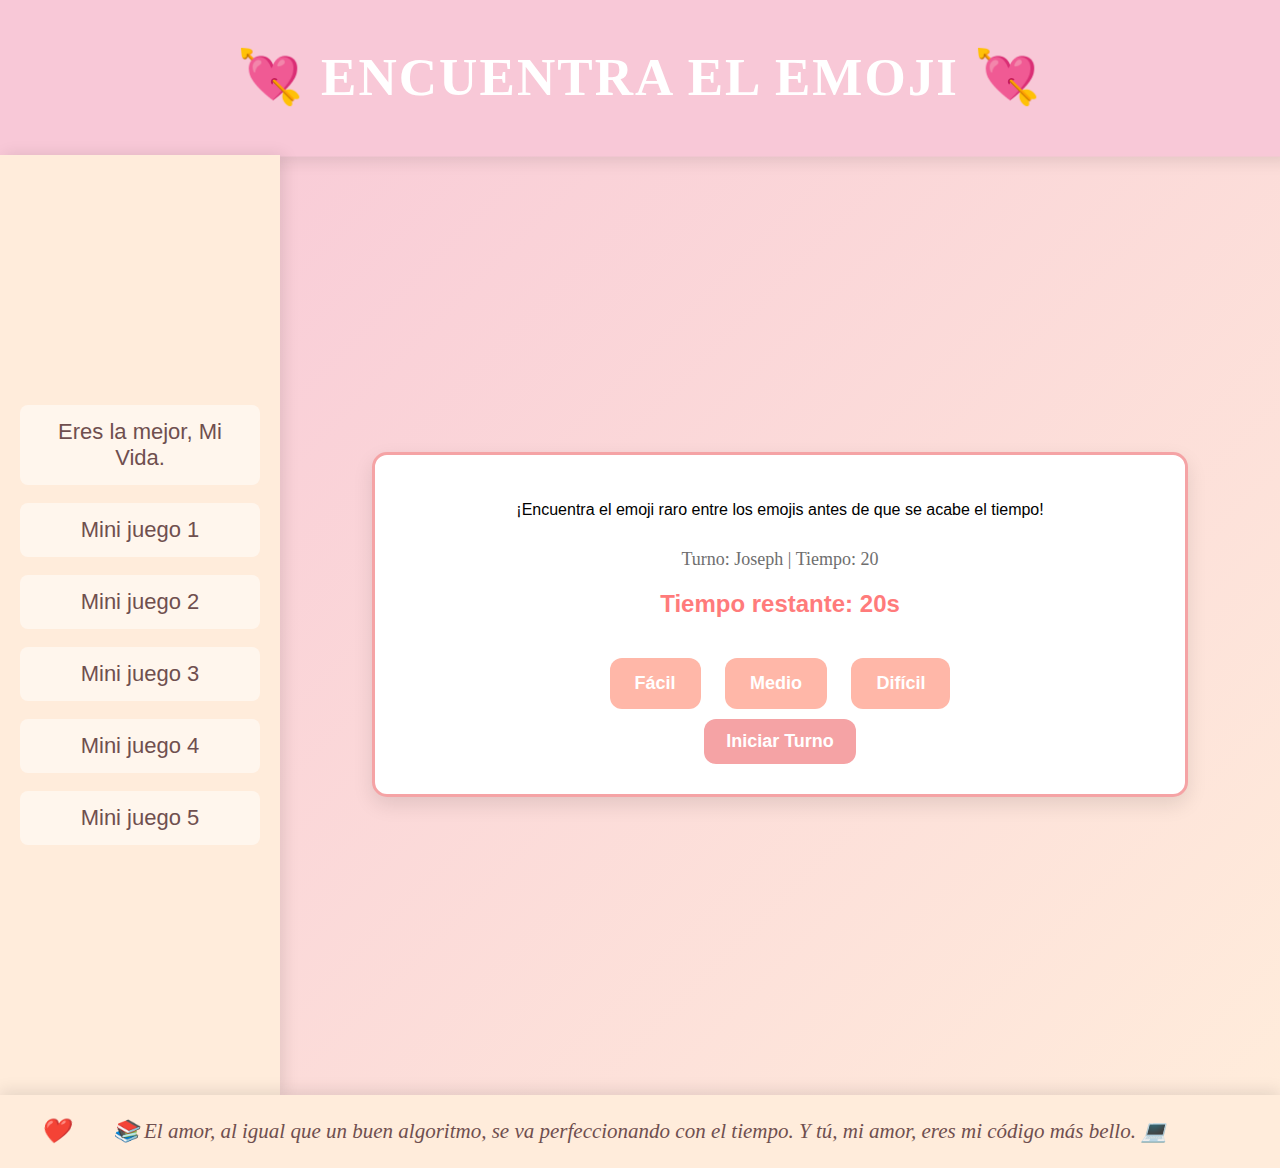
<file: 6.html>
<!DOCTYPE html>
<html lang="es">
<head>
    <meta charset="UTF-8">
    <meta name="viewport" content="width=device-width, initial-scale=1.0">
    <title>Encuentra el Corazón</title>
    <style>
/* Estilos generales */
body {
    font-family: 'Open Sans', sans-serif;
    background-color: #fff;
    margin: 0;
    padding: 0;
    display: flex;
    flex-direction: column;
    height: 100vh;
    overflow-x: hidden;
}

/* Menú lateral con animaciones */
.layout {
    display: flex;
    flex: 1;
    background: linear-gradient(135deg, #f8c8d7, #ffecdb);
}

.sidebar {
    width: 240px;
    background: #ffecdb;
    padding: 20px;
    box-shadow: 4px 0 15px rgba(0, 0, 0, 0.1);
    display: flex;
    flex-direction: column;
    justify-content: center;
    min-height: 100vh;
    border-radius: 0;
    position: relative;
    transition: all 0.4s ease;
}

.sidebar:hover {
    box-shadow: 6px 0 20px rgba(0, 0, 0, 0.2);
}

.sidebar ul {
    list-style: none;
    padding: 0;
    margin: 0;
}

.sidebar li {
    margin: 18px 0;
}

.sidebar a {
    text-decoration: none;
    color: #6f4f4f;
    font-size: 22px;
    display: block;
    padding: 14px;
    border-radius: 8px;
    background: rgba(255, 255, 255, 0.5);
    transition: all 0.4s ease;
    text-align: center;
    margin-bottom: 10px;
}

.sidebar a:hover {
    background: rgba(255, 255, 255, 0.8);
    transform: translateX(5px);
    color: #f5a3a5;
    transition: 0.4s;
}

/* Header con animación */
header {
    background: #ffb7a8;
    color: white;
    text-align: center;
    padding: 12px 30px;
    font-size: 26px;
    font-family: 'Playfair Display', serif;
    font-weight: 600;
    letter-spacing: 2px;
    box-shadow: 0 4px 15px rgba(0, 0, 0, 0.1);
    text-transform: uppercase;
    position: relative;
    transition: all 0.3s ease;
}

header:hover {
    background: #f8c8d7;
    transform: scale(1.02);
}

        /* Footer */
        footer {
            background: #ffecdb;
            color: #6f4f4f;
            padding: 1.5rem 2rem;
            font-size: 21px;
            font-family: 'Playfair Display', serif;
            text-align: center;
            font-style: italic;
            border-top: none;
            box-shadow: 0 -4px 15px rgba(0, 0, 0, 0.1);
            position: relative;
            margin-top: auto;
            transition: all 0.3s ease;
        }

        footer:hover {
            background: #f8c8d7;
            transform: scale(1.05);
        }

        footer::after {
            content: "❤️";
            position: absolute;
            left: 40px;
            top: 50%;
            transform: translateY(-50%);
            font-size: 24px;
            animation: twinkle 2s infinite alternate;
        }

        @keyframes twinkle {
            from {
                opacity: 0.6;
            }
            to {
                opacity: 1;
            }
        }

/* Estilos del contenido principal */
.content {
    flex-grow: 1;
    padding: 30px;
    background: #fff;
    border-radius: 15px;
    box-shadow: 0 8px 20px rgba(0, 0, 0, 0.1);
    text-align: center;
    width: 80%;
    max-width: 750px;
    margin: auto;
    border: 3px solid #f5a3a5;
    transition: all 0.3s ease;
    overflow-y: auto;
    max-height: calc(100vh - 120px);
}

.content:hover {
    transform: scale(1.01);
}

/* Estilo para el área de emojis */
.emoji-container {
    display: flex;
    flex-wrap: wrap;
    justify-content: center;
    margin-top: 20px;
}

.emoji {
    font-size: 30px;
    margin: 5px;
    cursor: pointer;
    transition: transform 0.2s ease;
}

.emoji:hover {
    transform: scale(1.2);
}

button {
    background-color: #f5a3a5;
    color: white;
    padding: 12px 22px;
    border: none;
    border-radius: 12px;
    font-size: 18px;
    cursor: pointer;
    transition: all 0.4s ease;
    font-weight: 600;
}

button:hover {
    background-color: #f08a8a;
    transform: scale(1.1);
}

.score {
    font-size: 18px;
    margin-top: 10px;
    font-family: 'Playfair Display', serif;
    color: #6e6e6e;
}

.timer {
    font-size: 24px;
    font-weight: bold;
    color: #ff7b7b;
    margin-top: 20px;
}

.difficulty-buttons {
    margin-top: 30px;
}

.difficulty-buttons button {
    margin: 10px;
    padding: 15px 25px;
    font-size: 18px;
    background-color: #ffb7a8;
    border: none;
    border-radius: 12px;
    cursor: pointer;
    transition: all 0.4s ease;
}

.difficulty-buttons button:hover {
    background-color: #f08a8a;
}
    </style>
</head>
<body>

    <header>
        <h1>💘 Encuentra el Emoji 💘</h1>
    </header>

    <div class="layout">
        <nav class="sidebar">
            <ul>
                <li><a href="index.html">Eres la mejor, Mi Vida.</a></li>
                <li><a href="1.html">Mini juego 1</a></li>
                <li><a href="2.html">Mini juego 2</a></li>
                <li><a href="3.html">Mini juego 3</a></li>
                <li><a href="4.html">Mini juego 4</a></li>
                <li><a href="5.html">Mini juego 5</a></li>
            </ul>
        </nav>

        <main class="content">
            <div id="game">
                <p id="instructions">¡Encuentra el emoji raro entre los emojis antes de que se acabe el tiempo!</p>
                <div class="emoji-container" id="emoji-container">
                    <!-- Emojis aparecerán aquí -->
                </div>
                <div class="score" id="score">Turno: Joseph | Tiempo: 20</div>
                <div class="timer" id="timer">Tiempo restante: 20s</div>
                <div class="difficulty-buttons">
                    <button onclick="setDifficulty('easy')">Fácil</button>
                    <button onclick="setDifficulty('medium')">Medio</button>
                    <button onclick="setDifficulty('hard')">Difícil</button>
                </div>
                <button onclick="startTurn()">Iniciar Turno</button>
            </div>
        </main>
    </div>

    <footer>📚 El amor, al igual que un buen algoritmo, se va perfeccionando con el tiempo. Y tú, mi amor, eres mi código más bello. 💻</footer>
    <script src="6.js"></script>
</body>
</html>
</file>
<file: styles.css>
/* Importar fuentes elegantes */
@import url('https://fonts.googleapis.com/css2?family=Playfair+Display:wght@400;600&family=Open+Sans:wght@300;400&display=swap');

body {
    font-family: 'Open Sans', sans-serif;
    background-color: #fff; /* Fondo blanco suave */
    margin: 0;
    padding: 0;
    display: flex;
    flex-direction: column;
    height: 100vh;
    overflow-x: hidden; /* Evita el deslizamiento horizontal */
}

/* Menú superior + Lateral unido */
.layout {
    display: flex;
    flex: 1;
    background: linear-gradient(135deg, #f8c8d7, #ffecdb); /* Rosa suave y blanco cálido */
}

.sidebar {
    width: 240px;  /* Menú lateral ajustado */
    background: #ffecdb; /* Blanco cálido */
    padding: 20px;
    box-shadow: 4px 0 15px rgba(0, 0, 0, 0.1);
    display: flex;
    flex-direction: column;
    justify-content: center;
    min-height: 100vh;
    border-radius: 0;
    position: relative;
    transition: all 0.4s ease;
}

.sidebar:hover {
    box-shadow: 6px 0 20px rgba(0, 0, 0, 0.2);
}

.sidebar ul {
    list-style: none;
    padding: 0;
    margin: 0;
}

.sidebar li {
    margin: 18px 0;
}

.sidebar a {
    text-decoration: none;
    color: #6f4f4f; /* Gris suave */
    font-size: 22px;
    display: block;
    padding: 14px;
    border-radius: 8px;
    background: rgba(255, 255, 255, 0.5);
    transition: all 0.4s ease;
    text-align: center;
    margin-bottom: 10px;
}

.sidebar a:hover {
    background: rgba(255, 255, 255, 0.8);
    transform: translateX(5px);
    color: #f5a3a5; /* Rosa suave */
    transition: 0.4s;
}

/* Encabezado más pequeño, elegante y romántico */
header {
    background: #ffb7a8; /* Rosa suave */
    color: white;
    text-align: center;
    padding: 12px 30px;  /* Encabezado ajustado */
    font-size: 26px;
    font-family: 'Playfair Display', serif;
    font-weight: 600;
    letter-spacing: 2px;
    box-shadow: 0 4px 15px rgba(0, 0, 0, 0.1);
    text-transform: uppercase;
    position: relative;
    transition: all 0.3s ease;
}

header:hover {
    background: #f8c8d7; /* Rosa aún más suave */
    transform: scale(1.02);
}

/* Footer romántico con toque dorado */
footer {
    background: #ffecdb; /* Blanco cálido */
    color: #6f4f4f; /* Gris suave */
    padding: 25px 30px;
    font-size: 18px;
    font-family: 'Playfair Display', serif;
    text-align: center;
    font-style: italic;
    border-top: none;
    box-shadow: 0 -4px 15px rgba(0, 0, 0, 0.1);
    position: relative;
    margin-top: auto;
    transition: all 0.3s ease;
}

footer:hover {
    background: #f8c8d7; /* Rosa suave */
    transform: scale(1.05);
}

footer::after {
    content: "❤️";
    position: absolute;
    left: 40px;
    top: 50%;
    transform: translateY(-50%);
    font-size: 24px;
    animation: twinkle 2s infinite alternate;
}

@keyframes twinkle {
    from {
        opacity: 0.6;
    }
    to {
        opacity: 1;
    }
}

/* Contenido principal */
.content {
    flex-grow: 1;
    padding: 30px;
    background: #fff;
    border-radius: 15px;
    box-shadow: 0 8px 20px rgba(0, 0, 0, 0.1);
    text-align: center;
    width: 80%;
    max-width: 750px;
    margin: auto;
    border: 3px solid #f5a3a5; /* Rosa suave */
    transition: all 0.3s ease;
}

.content:hover {
    transform: scale(1.01);
}

/* Texto de descripción */
p {
    font-size: 18px;
    color: #6e6e6e;
    margin-bottom: 15px;
    transition: color 0.3s ease;
}

p:hover {
    color: #f5a3a5; /* Rosa suave */
}

/* Área de texto */
textarea {
    width: 95%;
    height: 150px;
    padding: 12px;
    border: 2px solid #f5a3a5; /* Rosa suave */
    border-radius: 8px;
    font-size: 16px;
    outline: none;
    resize: none;
    background-color: #fdf5e6; /* Fondo suave de rosa pálido */
    color: #6e6e6e;
    transition: background-color 0.3s ease;
}

textarea:focus {
    background-color: #ffe2b3; /* Amarillo suave al enfocarse */
}

/* Botón animado */
button {
    background-color: #f5a3a5; /* Rosa suave */
    color: white;
    padding: 12px 22px;
    border: none;
    border-radius: 12px;
    font-size: 18px;
    cursor: pointer;
    transition: all 0.4s ease;
    font-weight: 600;
}

button:hover {
    background-color: #f08a8a; /* Rosa más intenso */
    transform: scale(1.1);
}

/* Caja de resultados */
.result {
    margin-top: 20px;
    padding: 15px;
    background-color: #ffebeb; /* Fondo cálido con toque romántico */
    border: 2px solid #f5a3a5; /* Rosa suave */
    border-radius: 8px;
    font-size: 16px;
    white-space: pre-wrap;
    word-wrap: break-word;
    color: #6e6e6e;
    text-align: justify;
    transition: background-color 0.3s ease;
}

.result:hover {
    background-color: #fff0e6; /* Rosa pálido */
}

/* Efecto suave de transición en el footer */
footer:hover {
    background: #f8c8d7; /* Rosa suave */
    transform: scale(1.02);
    transition: 0.3s ease;
}
</file>
